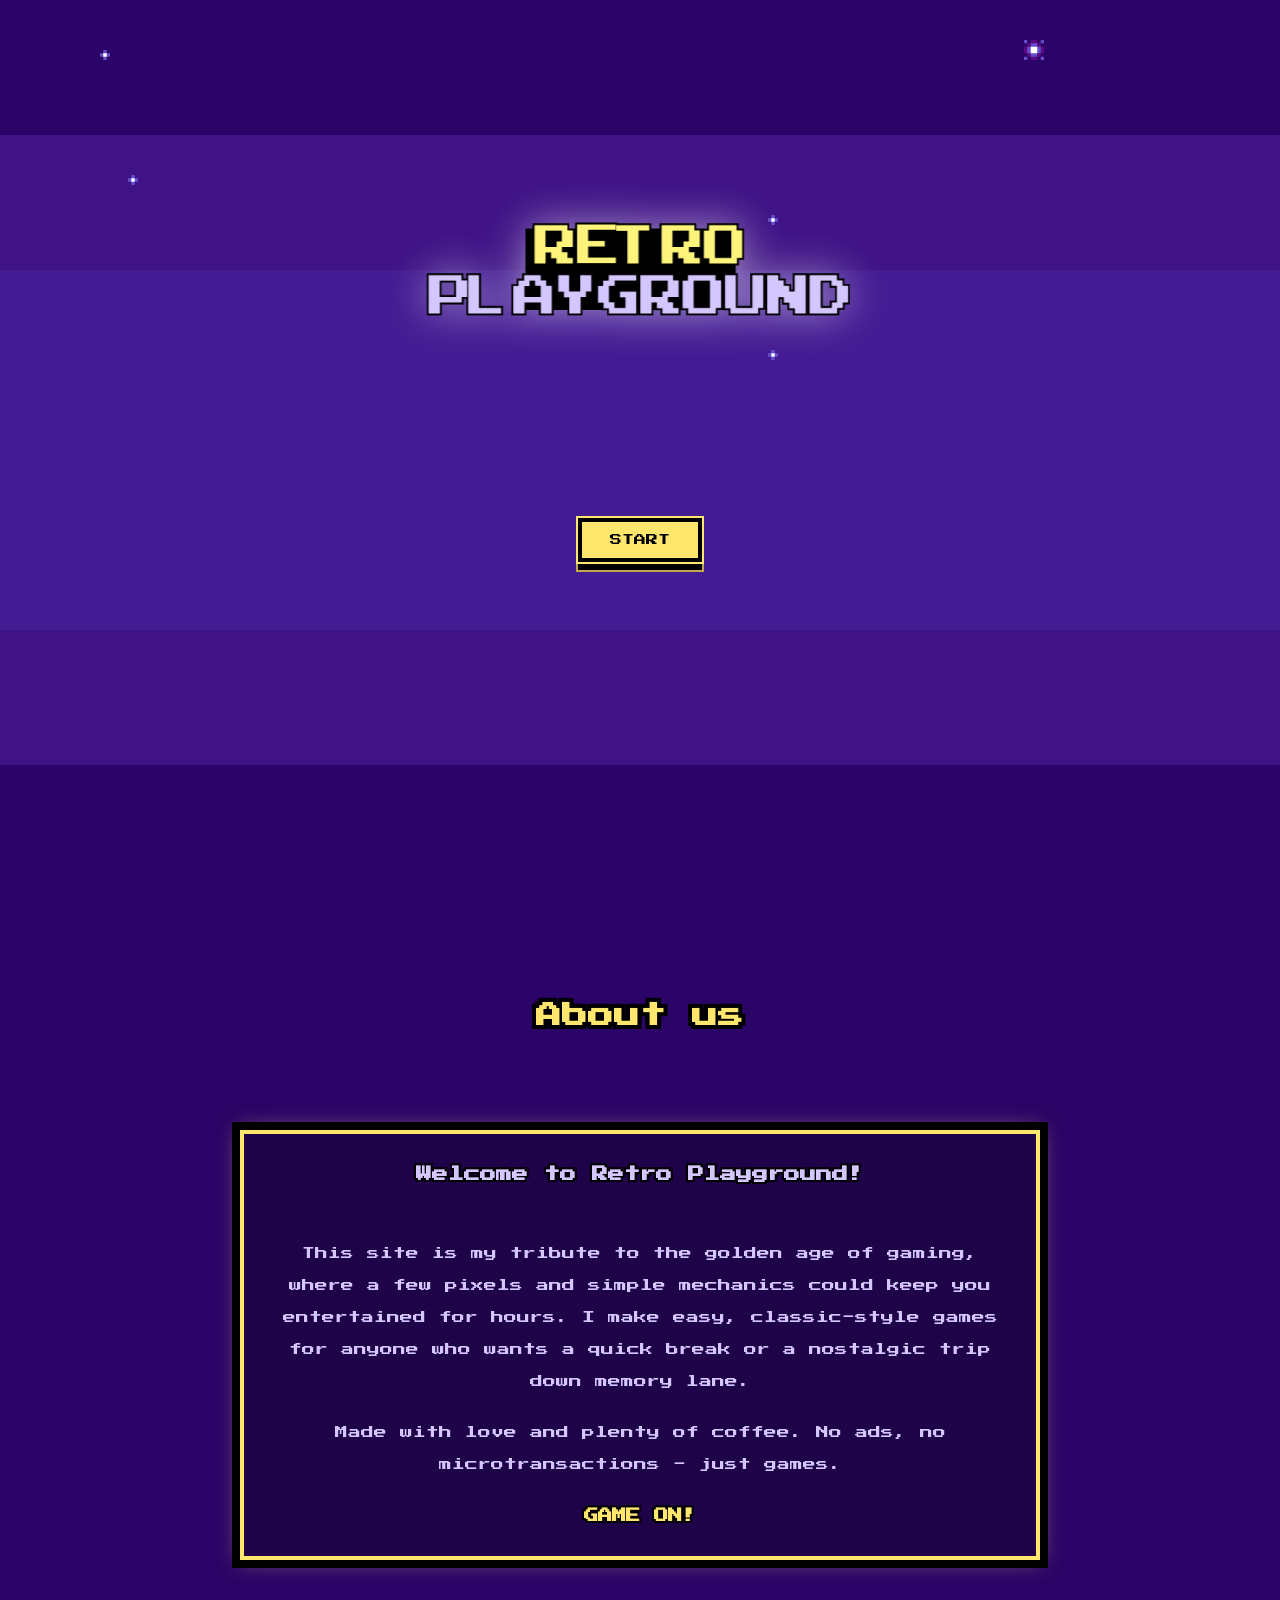
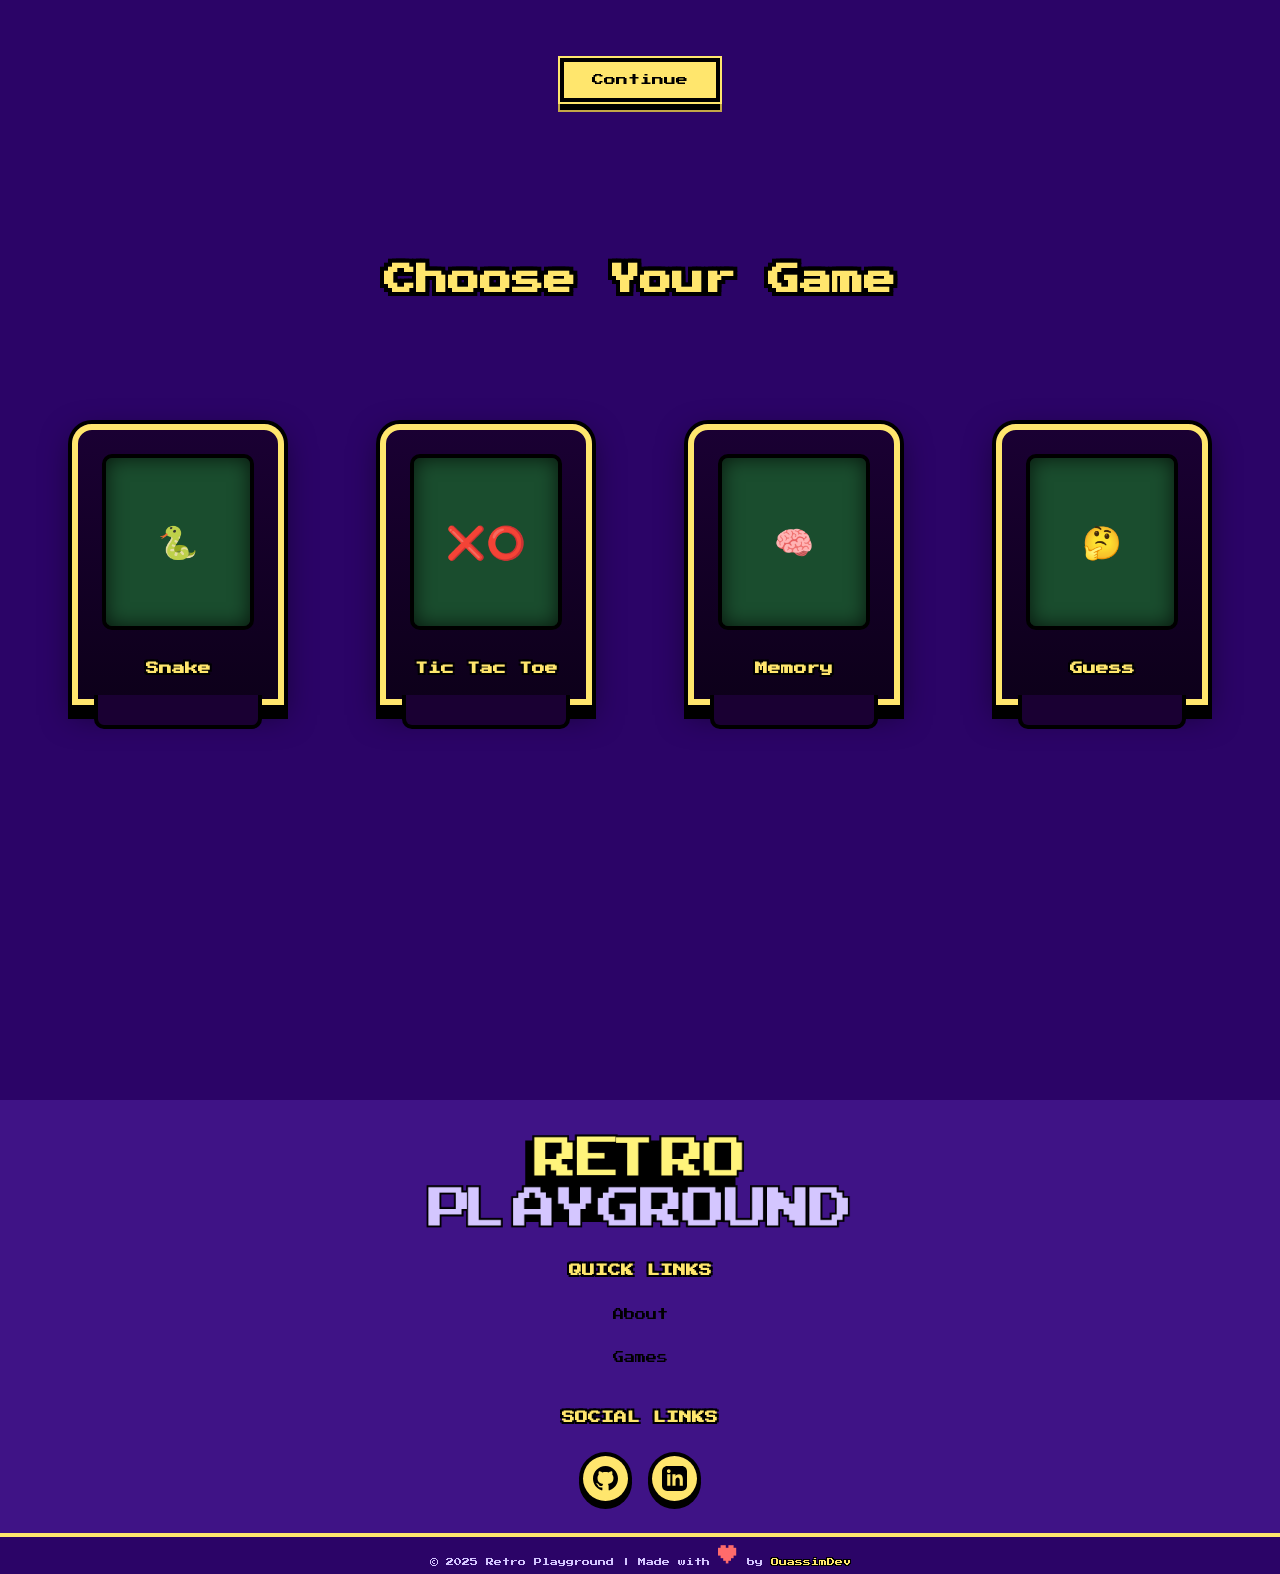
<file: index.html>
<!DOCTYPE html>
<html lang="en">
<head>
    <meta charset="UTF-8">
    <meta name="viewport" content="width=device-width, initial-scale=1.0">
    <meta name="description" content="Retro Playground is a free collection of classic retro games. No ads, no downloads, just fun!">
    <meta name="keywords" content="retro playground, retroplayground, free online games, retro games, snake game, tic tac toe, memory game, guess game, classic games online">
    <meta name="google-site-verification" content="l5Ge7_DQUfGEUHtVpm4zLtYDE5wNNu6m9tpk-CBqUlI" />
    <title>Retro - Playground</title>
    <link rel="stylesheet" href="style.css">
    <link href="https://fonts.googleapis.com/css2?family=Press+Start+2P&display=swap" rel="stylesheet">
    <link rel="icon" type="image/x-icon" href="./assets/images/RP.png">
</head>
<body>
    <div class="main">
        <img class="logo" src="./assets/images/Logo.png" alt="Logo">
        <a href="#About"><button class="retro-btn">START</button></a>
        <div style="width: 100%;height: 100%;">
            <div class="tran1">
                <img class="Star2 star2-1" src="assets/images/Star 2.png" >
                <img class="Star2 star2-2" src="assets/images/Star 2.png" >
                <img class="spider spider-1" src="assets/images/Spider.png" >
                <img class="star1 star1-1" src="assets/images/Star.png" >
            </div>
            <div class="tran2">
                <img class="cloud cloud-1" src="assets/images/Cloud.png" >
                <img class="Star2 star2-3" src="assets/images/Star 2.png" >
                <img class="Star2 star2-4" src="assets/images/Star 2.png" >
            </div>
            <div class="tran3">
                <img class="cloud cloud-2" src="assets/images/Cloud.png" >
                <img class="spider spider-2" src="assets/images/Spider.png" >
                <img class="star1 star1-2" src="assets/images/Star.png" >
                <img class="Star2 star2-5" src="assets/images/Star 2.png" >
            </div>
            <div class="tran2"></div>
            <div class="tran1"></div>
        </div>
        
    </div>
    <div id="About">
        <h1>About us</h1>
        <div class="aboutcontainer">
            <h3 style="color: #D4C6FF;">Welcome to Retro Playground!</h3>
            <br>
            <p>This site is my tribute to the golden age of gaming, where a few pixels and simple mechanics could keep you entertained for hours. I make easy, classic-style games for anyone who wants a quick break or a nostalgic trip down memory lane.</p>
            <p>Made with love and plenty of coffee. No ads, no microtransactions - just games.</p>
            <h4>GAME ON!</h4>
        </div>
        <a href="#Games"><button>Continue</button></a>
    </div>
    <div id="Games">
        <h1>Choose Your Game</h1>
        <div class="games-grid">
            <div class="game-card" onclick="openGame('snake')">
                <div class="arcade-screen">🐍</div>
                <h3>Snake</h3>
            </div>
            <div class="game-card" onclick="openGame('tictactoe')">
                <div class="arcade-screen">❌⭕</div>
                <h3>Tic Tac Toe</h3>
            </div>
            <div class="game-card" onclick="openGame('memory')">
                <div class="arcade-screen">🧠</div>
                <h3>Memory</h3>
            </div>
            <div class="game-card" onclick="openGame('guess')">
                <div class="arcade-screen">🤔</div>
                <h3>Guess</h3>
            </div>
           
        </div>
    </div>

 
    <div id="gameModal" class="modal">
        <div class="modal-content" id="mdcontent">
            <span class="close-btn" onclick="closeGame()">&times;</span>
            <div id="gameContainer">
                
            </div>
        </div>
    </div>
    
    <footer>
        <div class="footer-box">
            <img src="./assets/images/Logo.png" height="100px">
            <div class="info">
                <div class="quick-links"><h4>QUICK LINKS</h4><a href="#About"><p>About</p></a><a href="#Games"><p>Games</p></a></div>
                <div class="social-links">
                    <h4>SOCIAL LINKS</h4>
                    <div class="iconlinks">
                        <a href="https://github.com/OuassimDev" target="_blank" class="icon-link github">
                            <svg xmlns="http://www.w3.org/2000/svg" viewBox="0 0 24 24">
                                <path d="M12 0c-6.626 0-12 5.373-12 12 0 5.302 3.438 9.8 8.207 11.387.599.111.793-.261.793-.577v-2.234c-3.338.726-4.033-1.416-4.033-1.416-.546-1.387-1.333-1.756-1.333-1.756-1.089-.745.083-.729.083-.729 1.205.084 1.839 1.237 1.839 1.237 1.07 1.834 2.807 1.304 3.492.997.107-.775.418-1.305.762-1.604-2.665-.305-5.467-1.334-5.467-5.931 0-1.311.469-2.381 1.236-3.221-.124-.303-.535-1.524.117-3.176 0 0 1.008-.322 3.301 1.23.957-.266 1.983-.399 3.003-.404 1.02.005 2.047.138 3.006.404 2.291-1.552 3.297-1.23 3.297-1.23.653 1.653.242 2.874.118 3.176.77.84 1.235 1.911 1.235 3.221 0 4.609-2.807 5.624-5.479 5.921.43.372.823 1.102.823 2.222v3.293c0 .319.192.694.801.576 4.765-1.589 8.199-6.086 8.199-11.386 0-6.627-5.373-12-12-12z"/>
                            </svg>
                        </a>
                        <a href="https://www.linkedin.com/in/OuassimDev/" target="_blank" class="icon-link linkedin">
                            <svg xmlns="http://www.w3.org/2000/svg" viewBox="0 0 24 24">
                                <path d="M19 0h-14c-2.761 0-5 2.239-5 5v14c0 2.761 2.239 5 5 5h14c2.762 0 5-2.239 5-5v-14c0-2.761-2.238-5-5-5zm-11 19h-3v-11h3v11zm-1.5-12.268c-.966 0-1.75-.79-1.75-1.764s.784-1.764 1.75-1.764 1.75.79 1.75 1.764-.783 1.764-1.75 1.764zm13.5 12.268h-3v-5.604c0-3.368-4-3.113-4 0v5.604h-3v-11h3v1.765c1.396-2.586 7-2.777 7 2.476v6.759z"/>
                            </svg>
                        </a>
                    </div>
                </div>
            </div>
        </div>
    </footer>
    <div class="copyright">
        <p>© 2025 Retro Playground | Made with <span class="heart">♥</span> by <span class="dev-name">OuassimDev</span></p>
    </div>

    <script src="index.js"></script>
</body>
</html>
</file>
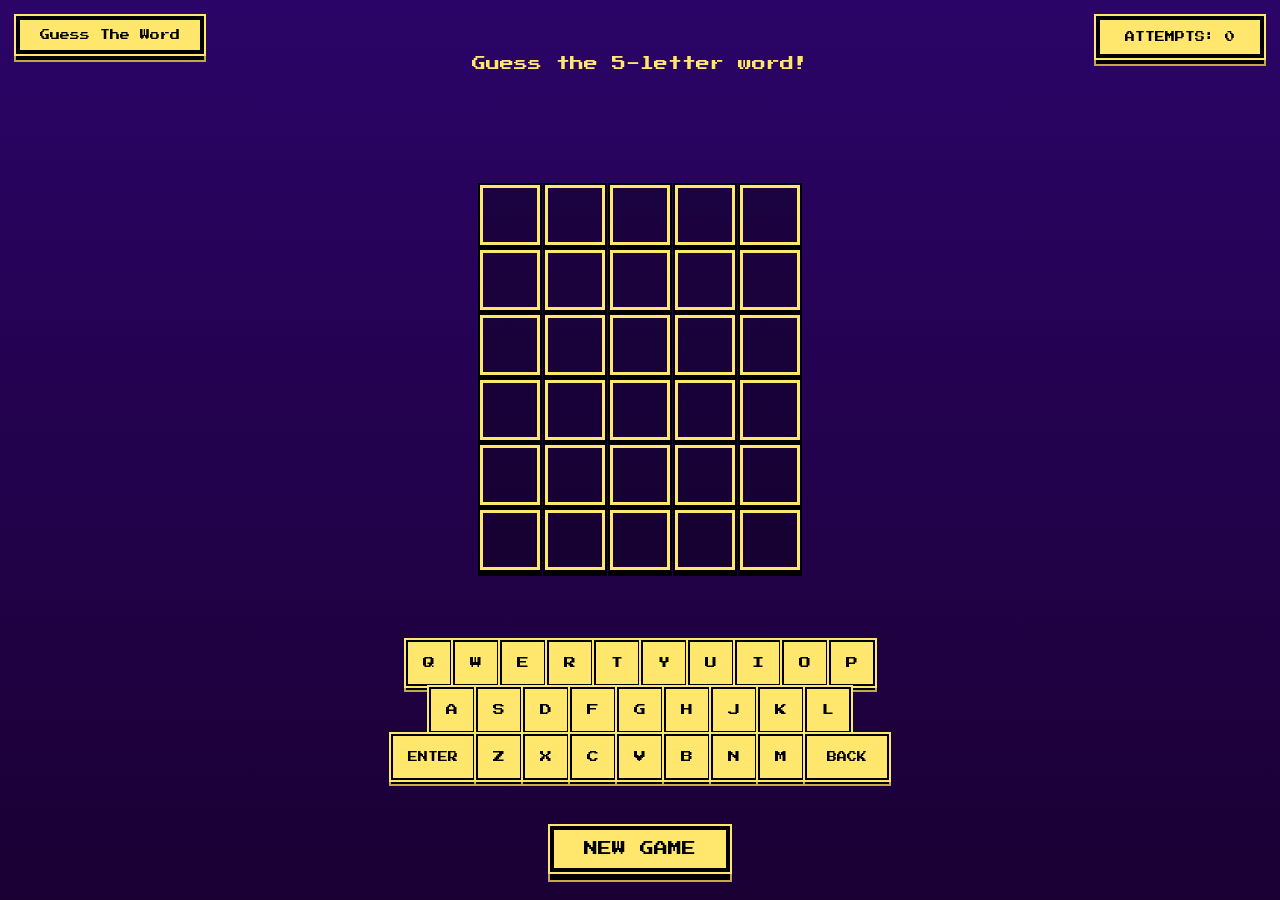
<file: Games/Guess/Guess.html>
<!DOCTYPE html>
<html lang="en">
<head>
    <meta charset="UTF-8">
    <meta name="viewport" content="width=device-width, initial-scale=1.0">
    <title>Guess Game - Retro Playground</title>
    <meta name="description" content="Play the number guessing game and Wordle-style word game for free on Retro Playground!">
    <meta name="keywords" content="guess the number game, wordle game online, retro guess game, retroplayground">
    <link rel="icon" type="image/x-icon" href="../../assets/images/RP.png">
    <link rel="stylesheet" href="Guess.css">
    <link href="https://fonts.googleapis.com/css2?family=Press+Start+2P&display=swap" rel="stylesheet">
</head>
<body>
    <a href="../../index.html#Games" id="hometitle" class="home-btn"></a>

    <div class="stats" id="stats">
        <div>ATTEMPTS: <span id="attempts">0</span></div>
    </div>

    
    <div class="game-container number-game" id="numberGame" style="display: none;">
        <div class="number-display" id="rangeDisplay">1 - 100</div>
        <div class="feedback" id="numberFeedback">Guess a number between 1 and 100!</div>
        
        <div class="input-group">
            <input type="number" id="numberInput" min="1" max="100" placeholder="Enter number">
            <button onclick="guessNumber()">GUESS</button>
        </div>
        
        <button onclick="resetNumberGame()">NEW GAME</button>
        
        <div class="guess-history" id="guessHistory"></div>
    </div>

    
    <div class="game-container wordle-game" id="wordleGame" style="display: none;">
        <div class="feedback" id="wordleFeedback">Guess the 5-letter word!</div>
        
        <div class="word-grid" id="wordGrid"></div>
        
        <div class="keyboard" id="keyboard"></div>
        
        <button onclick="resetWordleGame()">NEW GAME</button>
    </div>

    <script src="Guess.js"></script>
</body>
</html>
</file>
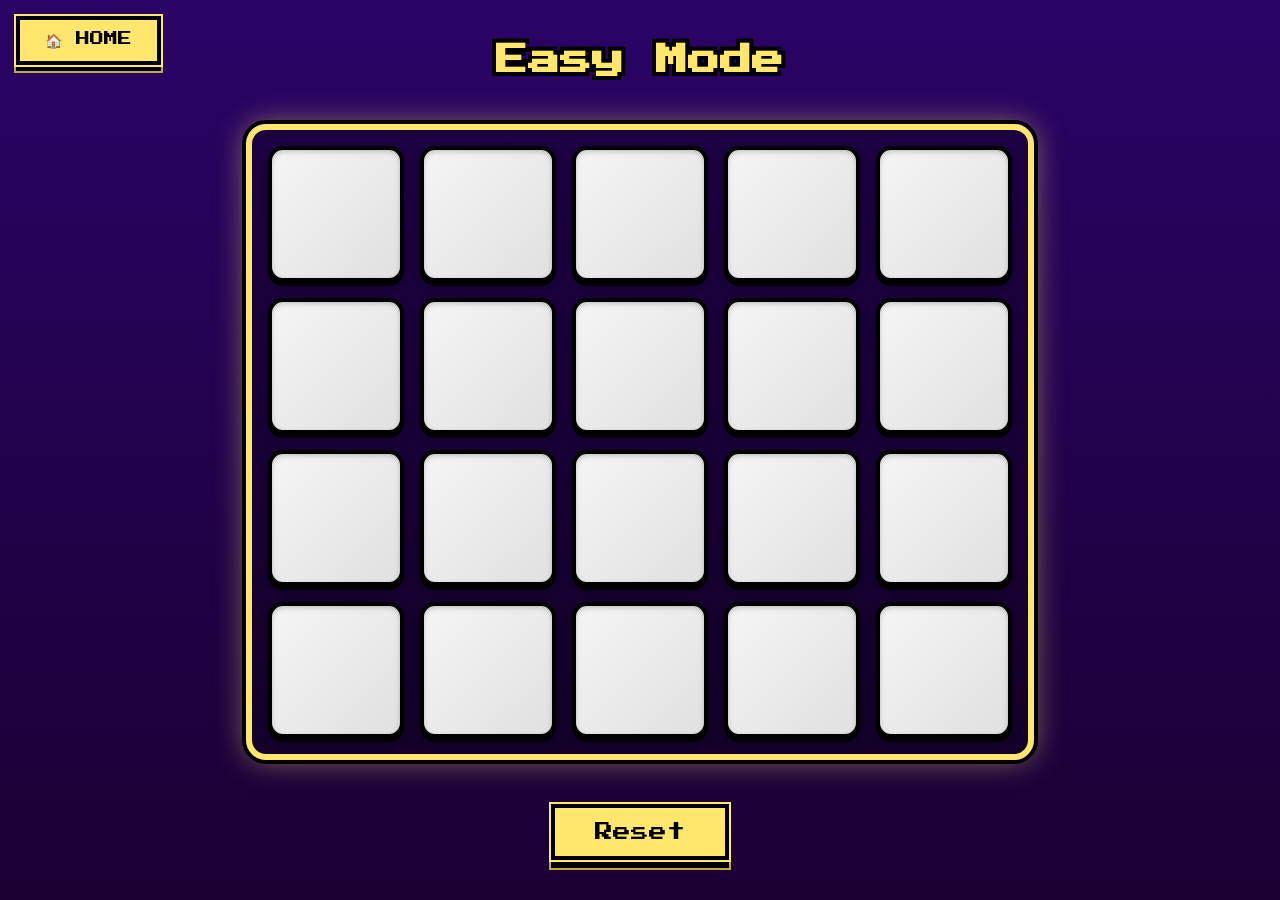
<file: Games/Memory/Memory.html>
<!DOCTYPE html>
<html lang="en">
<head>
    <meta charset="UTF-8">
    <meta name="viewport" content="width=device-width, initial-scale=1.0">
    <title>Memory Card Game - Retro Playground</title>
    <meta name="description" content="Test your memory with the classic Memory card matching game on Retro Playground. Free and fun!">
    <meta name="keywords" content="memory card game online, retro memory game, classic memory game, retroplayground">
    <link rel="icon" type="image/x-icon" href="../../assets/images/RP.png">
    <link rel="stylesheet" href="Memory.css">
    <link href="https://fonts.googleapis.com/css2?family=Press+Start+2P&display=swap" rel="stylesheet">
</head>
<body id="body">
    <a href="../../index.html#Games" class="home-btn">🏠 HOME</a>

    <div class="gamebox">
        <h1 id="mode">Easy Mode</h1>
        <div class="cards" id="cards">
            <div class="cards" id="1"></div>
            <div class="cards" id="2"></div>
            <div class="cards" id="3"></div>
            <div class="cards" id="4"></div>
            <div class="cards" id="5"></div>
            <div class="cards" id="6"></div>
            <div class="cards" id="7"></div>
            <div class="cards" id="8"></div>
            <div class="cards" id="9"></div>
            <div class="cards" id="10"></div>
            <div class="cards" id="11"></div>
            <div class="cards" id="12"></div>
            <div class="cards" id="13"></div>
            <div class="cards" id="14"></div>
            <div class="cards" id="15"></div>
            <div class="cards" id="16"></div>
            <div class="cards" id="17"></div>
            <div class="cards" id="18"></div>
            <div class="cards" id="19"></div>
            <div class="cards" id="20"></div>
            <div class="cards" id="21"></div>
            <div class="cards" id="22"></div>
            <div class="cards" id="23"></div>
            <div class="cards" id="24"></div>
        </div>
        
        <button onclick="ResetGame()">Reset</button>
    </div>


    <script src="Memory.js"></script>
</body>
</html>
</file>
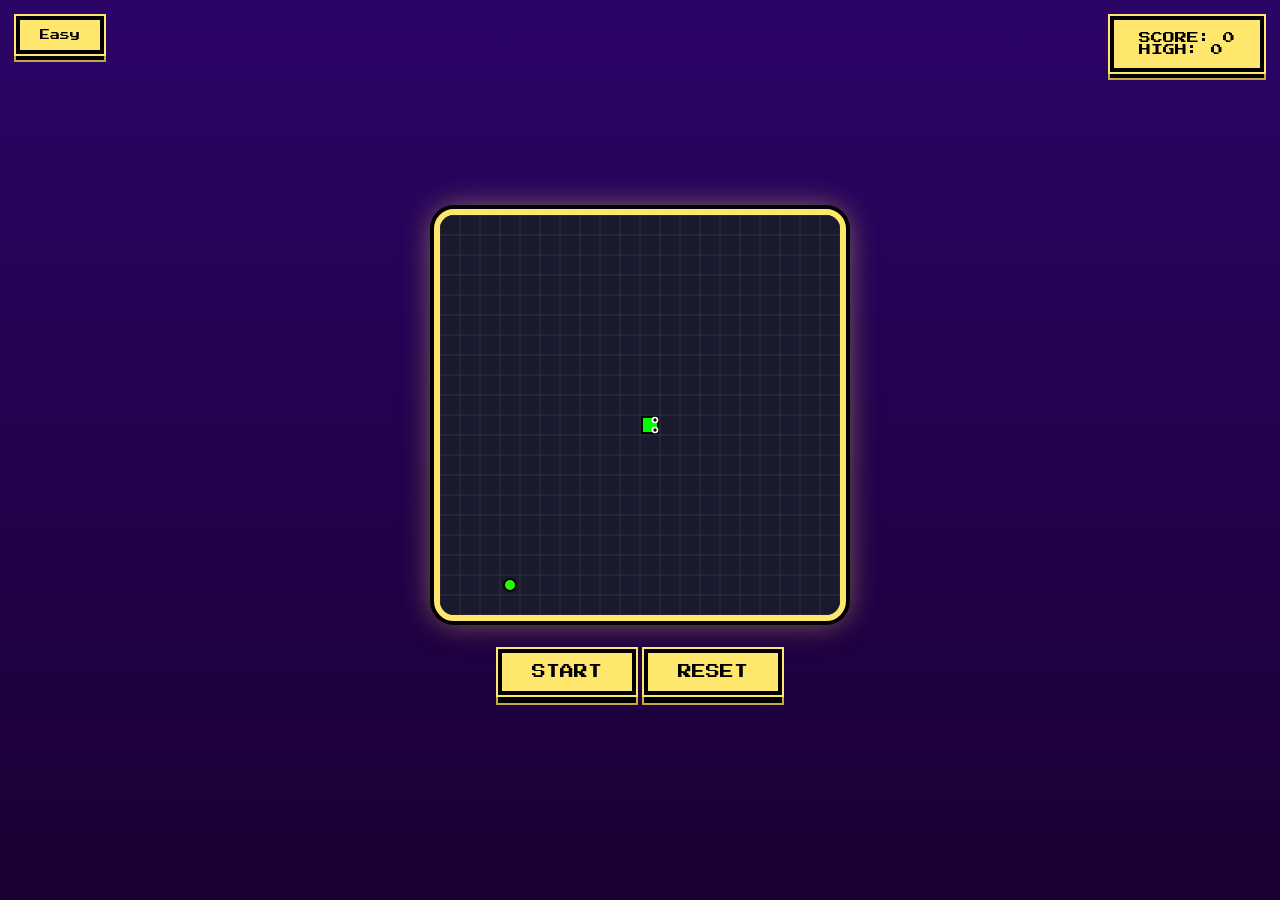
<file: Games/Snake/Snake.html>
<!DOCTYPE html>
<html lang="en">
<head>
    <meta charset="UTF-8">
    <meta name="viewport" content="width=device-width, initial-scale=1.0">
    <title>Snake Game - Retro Playground</title>
    <meta name="description" content="Play the classic Snake game for free on Retro Playground. Eat, grow, and survive!">
    <meta name="keywords" content="snake game online, retro snake, classic snake game, retroplayground snake">
    <link rel="icon" type="image/x-icon" href="../../assets/images/RP.png">
    <link rel="stylesheet" href="Snake.css">
    <link href="https://fonts.googleapis.com/css2?family=Press+Start+2P&display=swap" rel="stylesheet">
</head>
<body>
    <a href="../../index.html#Games" id="hometitle" class="home-btn"></a>

    <div class="game-container">

        <div class="score-board">
            <div>SCORE: <span id="score">0</span></div>
            <div>HIGH: <span id="highScore">0</span></div>
        </div>

        <canvas id="gameCanvas"></canvas>

        <div class="controls">
            <button id="startBtn" onclick="startGame()">START</button>
            <button id="resetBtn" onclick="resetGame()">RESET</button>
        </div>

        <div class="mobile-controls" id="mobileControls">
            <button class="arrow-btn" id="upBtn" onclick="changeDirection(0, -1)">↑</button>
            <button class="arrow-btn" id="leftBtn" onclick="changeDirection(-1, 0)">←</button>
            <button class="arrow-btn" id="rightBtn" onclick="changeDirection(1, 0)">→</button>
            <button class="arrow-btn" id="downBtn" onclick="changeDirection(0, 1)">↓</button>
        </div>

    </div>

    

    
    

    <script src="Snake.js"></script>
</body>
</html>
</file>
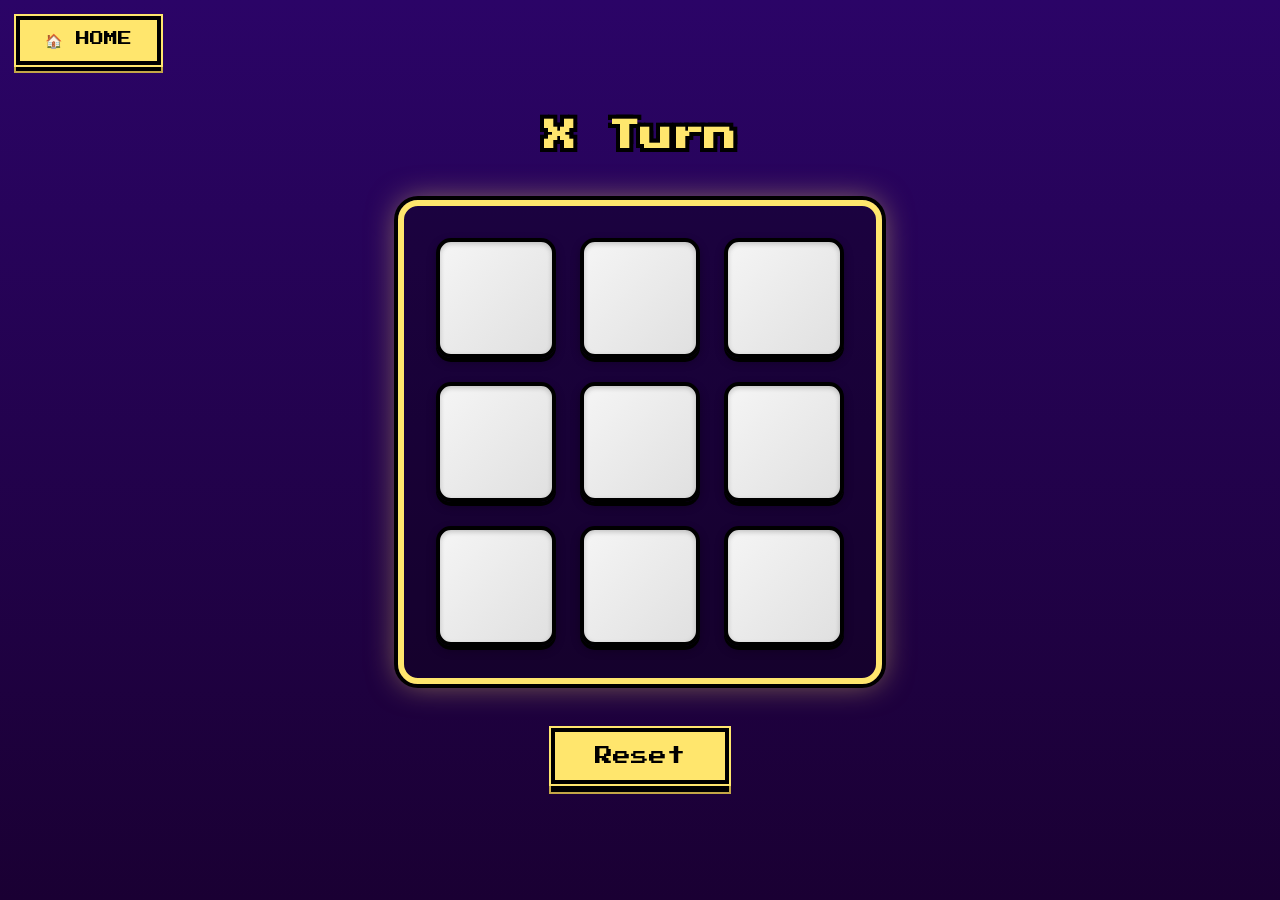
<file: Games/TicTacToe/TicTacToe.html>
<!DOCTYPE html>
<html lang="en">
<head>
    <meta charset="UTF-8">
    <meta name="viewport" content="width=device-width, initial-scale=1.0">
    <title>Tic Tac Toe - Retro Playground</title>
    <meta name="description" content="Play classic Tic Tac Toe for free on Retro Playground. Challenge a friend in this timeless game!">
    <meta name="keywords" content="tic tac toe online, retro tic tac toe, classic tic tac toe, retroplayground">
    <link rel="stylesheet" href="TicTacToe.css">
    <link href="https://fonts.googleapis.com/css2?family=Press+Start+2P&display=swap" rel="stylesheet">
    <link rel="icon" type="image/x-icon" href="../../assets/images/RP.png">
</head>
<body>
    <a href="../../index.html#Games" class="home-btn">🏠 HOME</a>
    
    <div class="Ticcontainer">
        <h1 id="Turn">X Turn</h1>
        <div class="cards">
            <div onclick="CardClick(this)" id="1"></div>
            <div onclick="CardClick(this)" id="2"></div>
            <div onclick="CardClick(this)" id="3"></div>
            <div onclick="CardClick(this)" id="4"></div>
            <div onclick="CardClick(this)" id="5"></div>
            <div onclick="CardClick(this)" id="6"></div>
            <div onclick="CardClick(this)" id="7"></div>
            <div onclick="CardClick(this)" id="8"></div>
            <div onclick="CardClick(this)" id="9"></div>
        </div>
        <button onclick="ResetGame()">Reset</button>
    </div>

    <script src="TicTacToe.js"></script>
</body>
</html>
</file>
<file: style.css>
* {
    margin: 0;
    box-sizing: border-box;
    scroll-behavior: smooth;
}

.main {
    width: 100%;
    height: 100vh;
    overflow: hidden;
}

.tran1, .tran2 {
    width: 100%;
    height: 15%;
    position: relative;
}

.tran3 {
    width: 100%;
    height: 40%;
    background-color: #431B93;
    position: relative;
}

.tran1 {
    background-color: #2B0467;
}

.tran2 {
    background-color: #3F1386;
}

.star1 {
    height: 30px;
    animation: twinkle 3s ease-in-out infinite;
    position: absolute;
}

.Star2 {
    height: 15px;
    animation: twinkle 2s ease-in-out infinite;
    position: absolute;
}


.cloud {
    height: 60px;
    animation: float 20s linear infinite;
    position: absolute;
}


.spider {
    height: 60px;
    animation: dangle 3s ease-in-out infinite, moveAcross 25s linear infinite;
    transform-origin: top center;
    position: absolute;
}


.star1-1 {
    top: 40px;
    left: 80%;
    animation-delay: 0s;
}

.star1-2 {
    top: 30px;
    left: -5%;
    animation-delay: 1.5s;
}

.star2-1 {
    top: 50px;
    left: 100px;
    animation-delay: 0.5s;
}

.star2-2 {
    top: -30px;
    left: 60%;
    animation-delay: 1s;
}

.star2-3 {
    top: 40px;
    left: 10%;
    animation-delay: 0.3s;
}

.star2-4 {
    top: 80px;
    left: 60%;
    animation-delay: 1.2s;
}

.star2-5 {
    top: 80px;
    left: 60%;
    animation-delay: 0.7s;
}

.cloud-1 {
    top: -20px;
    left: -100px;
    animation-delay: 0s;
}

.cloud-2 {
    top: 50%;
    left: -100px;
    animation-delay: 10s;
}


.spider-1 {
    top: 50px;
    left: -100px;
    animation-delay: 0s;
}

.spider-2 {
    top: -30px;
    left: -100px;
    animation-delay: 12s;
}
@keyframes twinkle {
    0%, 100% {
        opacity: 1;
        transform: scale(1);
    }
    50% {
        opacity: 0.3;
        transform: scale(0.8);
    }
}

@keyframes float {
    0% {
        transform: translateX(0);
    }
    100% {
        transform: translateX(calc(100vw + 200px));
    }
}

@keyframes dangle {
    0%, 100% {
        transform: rotate(-5deg) translateY(0);
    }
    50% {
        transform: rotate(5deg) translateY(10px);
    }
}

@keyframes moveAcross {
    0% {
        left: -100px;
    }
    100% {
        left: calc(100% + 100px);
    }
}

@media (max-width:1366px) {
    .star1 {
        height: 20px;
    }
    .Star2 {
        height: 10px;
    }
    .cloud {
        height: 40px;
    }
    .spider {
        height: 40px;
    }
}




.logo {
    position: absolute;
    top: 50%;
    left: 50%;
    transform: translate(-50%, -50%);
    height: 150px;
    z-index: 10;
    animation: logoMoveUp 5s ease-in-out forwards, logoGlow 3s ease-in-out infinite;
    filter: drop-shadow(0 0 20px rgba(255, 255, 255, 0.5));
}


@keyframes logoMoveUp {
    0% {
        top: 50%;
        transform: translate(-50%, -50%);
    }
    100% {
        top: 30%;
        transform: translate(-50%, -50%);
    }
}

@keyframes logoGlow {
    0%, 100% {
        filter: drop-shadow(0 0 20px rgba(255, 255, 255, 0.5));
    }
    50% {
        filter: drop-shadow(0 0 40px rgba(255, 255, 255, 0.8));
    }
}

@media (max-width:1366px) {
    .logo {
        height: 100px;
    }
}

.retro-btn {
    position: absolute;
    top: 60%;
    left: 50%;
    transform: translate(-50%, -50%);
    z-index: 10;
    
    font-family: 'Press Start 2P', 'Courier New', monospace;
    font-size: 16px;
    color: #000;
    
    background-color: #FFE66D;
    border: none;
    padding: 15px 35px;
    cursor: pointer;
    
    box-shadow: 
        0 0 0 4px #000,
        0 0 0 6px #FFE66D,
        0 8px 0 4px #000,
        0 8px 0 6px #C4A747;
    
    transition: all 0.1s ease;
    image-rendering: pixelated;
    animation: ShowBtn 5s ease-in-out forwards;
}
@keyframes ShowBtn {
    0%{
        opacity: 0;
    }
    100%{
        opacity: 100;
    }
    
}

.retro-btn:hover {
    background-color: #FFF4A3;
    box-shadow: 
        0 0 0 4px #000,
        0 0 0 6px #FFF4A3,
        0 8px 0 4px #000,
        0 8px 0 6px #D4B757;
}

.retro-btn:active {
    transform: translate(-50%, -50%) translateY(4px);
    box-shadow: 
        0 0 0 4px #000,
        0 0 0 6px #FFE66D,
        0 4px 0 4px #000,
        0 4px 0 6px #C4A747;
}

@media (max-width:1366px) {
    .retro-btn {
        font-size: 12px;
        padding: 12px 28px;
    }
}

* {
    margin: 0;
    box-sizing: border-box;
    scroll-behavior: smooth;
}

.main {
    width: 100%;
    height: 100vh;
    overflow: hidden;
}

.tran1, .tran2 {
    width: 100%;
    height: 15%;
    position: relative;
}

.tran3 {
    width: 100%;
    height: 40%;
    background-color: #431B93;
    position: relative;
}

.tran1 {
    background-color: #2B0467;
}

.tran2 {
    background-color: #3F1386;
}

.star1 {
    height: 30px;
    animation: twinkle 3s ease-in-out infinite;
    position: absolute;
}

.Star2 {
    height: 15px;
    animation: twinkle 2s ease-in-out infinite;
    position: absolute;
}


.cloud {
    height: 60px;
    animation: float 20s linear infinite;
    position: absolute;
}


.spider {
    height: 60px;
    animation: dangle 3s ease-in-out infinite, moveAcross 25s linear infinite;
    transform-origin: top center;
    position: absolute;
}


.star1-1 {
    top: 40px;
    left: 80%;
    animation-delay: 0s;
}

.star1-2 {
    top: 30px;
    left: -5%;
    animation-delay: 1.5s;
}

.star2-1 {
    top: 50px;
    left: 100px;
    animation-delay: 0.5s;
}

.star2-2 {
    top: -30px;
    left: 60%;
    animation-delay: 1s;
}

.star2-3 {
    top: 40px;
    left: 10%;
    animation-delay: 0.3s;
}

.star2-4 {
    top: 80px;
    left: 60%;
    animation-delay: 1.2s;
}

.star2-5 {
    top: 80px;
    left: 60%;
    animation-delay: 0.7s;
}

.cloud-1 {
    top: -20px;
    left: -100px;
    animation-delay: 0s;
}

.cloud-2 {
    top: 50%;
    left: -100px;
    animation-delay: 10s;
}


.spider-1 {
    top: 50px;
    left: -100px;
    animation-delay: 0s;
}

.spider-2 {
    top: -30px;
    left: -100px;
    animation-delay: 12s;
}
@keyframes twinkle {
    0%, 100% {
        opacity: 1;
        transform: scale(1);
    }
    50% {
        opacity: 0.3;
        transform: scale(0.8);
    }
}

@keyframes float {
    0% {
        transform: translateX(0);
    }
    100% {
        transform: translateX(calc(100vw + 200px));
    }
}

@keyframes dangle {
    0%, 100% {
        transform: rotate(-5deg) translateY(0);
    }
    50% {
        transform: rotate(5deg) translateY(10px);
    }
}

@keyframes moveAcross {
    0% {
        left: -100px;
    }
    100% {
        left: calc(100% + 100px);
    }
}

@media (max-width:1366px) {
    .star1 {
        height: 20px;
    }
    .Star2 {
        height: 10px;
    }
    .cloud {
        height: 40px;
    }
    .spider {
        height: 40px;
    }
}




.logo {
    position: absolute;
    top: 50%;
    left: 50%;
    transform: translate(-50%, -50%);
    height: 150px;
    z-index: 10;
    animation: logoMoveUp 5s ease-in-out forwards, logoGlow 3s ease-in-out infinite;
    filter: drop-shadow(0 0 20px rgba(255, 255, 255, 0.5));
}


@keyframes logoMoveUp {
    0% {
        top: 50%;
        transform: translate(-50%, -50%);
    }
    100% {
        top: 30%;
        transform: translate(-50%, -50%);
    }
}

@keyframes logoGlow {
    0%, 100% {
        filter: drop-shadow(0 0 20px rgba(255, 255, 255, 0.5));
    }
    50% {
        filter: drop-shadow(0 0 40px rgba(255, 255, 255, 0.8));
    }
}

@media (max-width:1366px) {
    .logo {
        height: 100px;
    }
}

.retro-btn {
    position: absolute;
    top: 60%;
    left: 50%;
    transform: translate(-50%, -50%);
    z-index: 10;
    
    font-family: 'Press Start 2P', 'Courier New', monospace;
    font-size: 16px;
    color: #000;
    
    background-color: #FFE66D;
    border: none;
    padding: 15px 35px;
    cursor: pointer;
    
    box-shadow: 
        0 0 0 4px #000,
        0 0 0 6px #FFE66D,
        0 8px 0 4px #000,
        0 8px 0 6px #C4A747;
    
    transition: all 0.1s ease;
    image-rendering: pixelated;
    animation: ShowBtn 5s ease-in-out forwards;
}
@keyframes ShowBtn {
    0%{
        opacity: 0;
    }
    100%{
        opacity: 100;
    }
    
}

.retro-btn:hover {
    background-color: #FFF4A3;
    box-shadow: 
        0 0 0 4px #000,
        0 0 0 6px #FFF4A3,
        0 8px 0 4px #000,
        0 8px 0 6px #D4B757;
}

.retro-btn:active {
    transform: translate(-50%, -50%) translateY(4px);
    box-shadow: 
        0 0 0 4px #000,
        0 0 0 6px #FFE66D,
        0 4px 0 4px #000,
        0 4px 0 6px #C4A747;
}

@media (max-width:1366px) {
    .retro-btn {
        font-size: 12px;
        padding: 12px 28px;
    }
}

#About{
    min-height: 100vh;
    width: 100%;
    background-color: #2B0467;
    display: flex;
    flex-direction: column;
    align-items: center;
    justify-content: space-evenly;
    font-family: 'Press Start 2P', 'Courier New', monospace;
}

#About button{
    z-index: 10;
    font-family: 'Press Start 2P', 'Courier New', monospace;
    font-size: 16px;
    color: #000;
    background-color: #FFE66D;
    border: none;
    padding: 15px 35px;
    cursor: pointer;
    
    box-shadow: 
        0 0 0 4px #000,
        0 0 0 6px #FFE66D,
        0 8px 0 4px #000,
        0 8px 0 6px #C4A747;
    
    transition: all 0.1s ease;
    image-rendering: pixelated;
}
#About button:active {
    transform: translateY(4px);
    box-shadow: 
        0 0 0 4px #000,
        0 0 0 6px #FFE66D,
        0 4px 0 4px #000,
        0 4px 0 6px #C4A747;
}
#About button:hover{
    background-color: #FFF4A3;
    box-shadow: 
        0 0 0 4px #000,
        0 0 0 6px #FFF4A3,
        0 8px 0 4px #000,
        0 8px 0 6px #D4B757;
}
#About h1{
    font-family: 'Press Start 2P', 'Courier New', monospace;
    color: #FFE66D;
    text-shadow: 
        -4px -4px 0 #000,
         4px -4px 0 #000,
        -4px  4px 0 #000,
         4px  4px 0 #000,
        -4px  0   0 #000,
         4px  0   0 #000,
         0   -4px 0 #000,
         0    4px 0 #000;
}

.aboutcontainer {
    width: 50%;
    max-width: 800px;
    text-align: center;
    line-height: 2em;
    padding: 2em;
    background-color: rgba(0, 0, 0, 0.3);
    border: 4px solid #FFE66D;
    box-shadow: 
        0 0 0 8px #000,
        0 0 20px rgba(255, 230, 109, 0.5);
    color: #fff;
}

.aboutcontainer h3 {
    color: #FFE66D;
    text-shadow: 
        -2px -2px 0 #000,
         2px -2px 0 #000,
        -2px  2px 0 #000,
         2px  2px 0 #000;
    margin-bottom: 1em;
}

.aboutcontainer p {
    color: #D4C6FF;
    margin-bottom: 1.5em;
}

.aboutcontainer h4 {
    color: #FFE66D;
    text-shadow: 
        -2px -2px 0 #000,
         2px -2px 0 #000,
        -2px  2px 0 #000,
         2px  2px 0 #000;
    margin-top: 1em;
}

@media (max-width:1366px) {
    #About h1{
        font-size: 1.6rem;
    }
    #About h3{
        font-size: 1rem;
    }
    #About p{
        font-size: 0.8rem;
    }
    #About button {
        font-size: 12px;
        padding: 12px 28px;
    }
    #About h4{
        font-size: 0.9rem;
    }
    .aboutcontainer {
        width: 70%;
        padding: 1.5em;
    }
}

#Games {
    min-height: 100vh;
    width: 100%;
    background-color: #2B0467;
    padding: 4em 2em;
    font-family: 'Press Start 2P', 'Courier New', monospace;
    text-align: center;
}

#Games h1 {
    color: #FFE66D;
    margin-bottom: 3em;
    text-shadow: 
        -4px -4px 0 #000,
         4px -4px 0 #000,
        -4px  4px 0 #000,
         4px  4px 0 #000,
        -4px  0   0 #000,
         4px  0   0 #000,
         0   -4px 0 #000,
         0    4px 0 #000;
}

.games-grid {
    display: grid;
    grid-template-columns: repeat(auto-fit, minmax(250px, 1fr));
    gap: 3em;
    max-width: 1200px;
    margin: 0 auto;
    padding: 2em;
}

.game-card {
    background: linear-gradient(180deg, #1a0033 0%, #0d001a 100%);
    border: 6px solid #FFE66D;
    border-radius: 20px 20px 0 0;
    padding: 1.5em;
    cursor: pointer;
    transition: transform 0.3s ease, box-shadow 0.3s ease;
    box-shadow: 
        0 0 0 4px #000,
        0 10px 0 4px #000,
        0 10px 30px rgba(0, 0, 0, 0.5);
    position: relative;
}

.game-card::before {
    content: '';
    position: absolute;
    bottom: -30px;
    left: 50%;
    transform: translateX(-50%);
    width: 80%;
    height: 30px;
    background-color: #1a0033;
    border: 4px solid #000;
    border-top: none;
    border-radius: 0 0 10px 10px;
}

.game-card:hover {
    transform: translateY(-10px);
    box-shadow: 
        0 0 0 4px #000,
        0 15px 0 4px #000,
        0 15px 40px rgba(255, 230, 109, 0.4);
}

.arcade-screen {
    background-color: #1a4d2e;
    border: 4px solid #000;
    padding: 2em;
    margin-bottom: 1em;
    font-size: 3em;
    border-radius: 10px;
    box-shadow: inset 0 0 20px rgba(0, 0, 0, 0.7);
    min-height: 150px;
    display: flex;
    align-items: center;
    justify-content: center;
}

.game-card h3 {
    color: #FFE66D;
    font-size: 1rem;
    margin-top: 1em;
    text-shadow: 
        -2px -2px 0 #000,
         2px -2px 0 #000,
        -2px  2px 0 #000,
         2px  2px 0 #000;
}


.modal {
    display: none;
    position: fixed;
    z-index: 1000;
    left: 0;
    top: 0;
    width: 100%;
    height: 100%;
    background-color: rgba(0, 0, 0, 0.9);
    animation: fadeIn 0.3s ease;
    
}

.modal-content {
    position: relative;
    background: linear-gradient(180deg, #2B0467 0%, #1a0033 100%);
    margin: 5% auto;
    display: flex;
    justify-content: center;
    align-items: center;
    border: 8px solid #FFE66D;
    width: 90%;
    max-width: 600px;
    max-height: 80vh;
    border-radius: 20px;
    box-shadow: 
        0 0 0 4px #000,
        0 0 50px rgba(255, 230, 109, 0.5);
    animation: slideDown 0.4s ease;
    transition: all 0.3s;
}

.close-btn {
    position: absolute;
    right: 20px;
    top: 10px;
    color: #FFE66D;
    font-size: 40px;
    font-weight: bold;
    cursor: pointer;
    transition: color 0.3s ease;
    text-shadow: 
        -2px -2px 0 #000,
         2px -2px 0 #000,
        -2px  2px 0 #000,
         2px  2px 0 #000;
}

.close-btn:hover {
    color: #FFF4A3;
    transform: scale(1.2);
}

#gameContainer {
    min-height: 600px;
    display: flex;
    align-items: center;
    justify-content: space-evenly;
    color: #fff;
    font-size: 1.5em;
    flex-direction: column;
}
#gameContainer button{
    z-index: 10;
    font-family: 'Press Start 2P', 'Courier New', monospace;
    font-size: 16px;
    color: #000;
    background-color: #FFE66D;
    border: none;
    padding: 15px 35px;
    cursor: pointer;
    
    box-shadow: 
        0 0 0 4px #000,
        0 0 0 6px #FFE66D,
        0 8px 0 4px #000,
        0 8px 0 6px #C4A747;
    
    transition: all 0.1s ease;
    image-rendering: pixelated;
}
#gameContainer button:active {
    transform: translateY(4px);
    box-shadow: 
        0 0 0 4px #000,
        0 0 0 6px #FFE66D,
        0 4px 0 4px #000,
        0 4px 0 6px #C4A747;
}
#gameContainer button:hover{
    background-color: #FFF4A3;
    box-shadow: 
        0 0 0 4px #000,
        0 0 0 6px #FFF4A3,
        0 8px 0 4px #000,
        0 8px 0 6px #D4B757;
}
@keyframes fadeIn {
    from { opacity: 0; }
    to { opacity: 1; }
}

@keyframes slideDown {
    from {
        transform: translateY(-50px);
        opacity: 0;
    }
    to {
        transform: translateY(0);
        opacity: 1;
    }
}

@media (max-width:1366px) {
    .games-grid {
        grid-template-columns: repeat(auto-fit, minmax(200px, 1fr));
        gap: 6em;
    }
    
    .game-card h3 {
        font-size: 0.8rem;
    }
    
    .arcade-screen {
        font-size: 2em;
        min-height: 120px;
    }
    
}
.full-btn{
    position: absolute;
    left: 20px;
    top: 15px;
    color: #FFE66D;
    font-size: 30px;
    font-weight: bold;
    cursor: pointer;
    transition: color 0.3s ease;
    text-shadow: 
        -2px -2px 0 #000,
         2px -2px 0 #000,
        -2px  2px 0 #000,
         2px  2px 0 #000;
}
.full-btn:hover {
    color: #FFF4A3;
    transform: scale(1.2);
}

footer{
    height: 300px;
    display: flex;
    justify-content: center;
    align-items: center;
    background-color: #3F1386;
}
.footer-box{
    display: flex;
    justify-content: space-between;
    width: 80%;
}
.info{
    display: flex;
    justify-content: space-between;
    min-width: 20%;
    font-family: 'Press Start 2P', 'Courier New', monospace;
    gap: 3em;

}
.info a{
    text-decoration: none;
    color: #000;
    transition: all 0.3s;
}
.info a:hover{
    color: #D4C6FF;
}
.info h4{
    color: #FFE66D;
    text-shadow: 
        -2px -2px 0 #000,
         2px -2px 0 #000,
        -2px  2px 0 #000,
         2px  2px 0 #000;
}

.quick-links ,.social-links{
    display: flex;
    flex-direction: column;
    align-items: center;
    gap: 2em;
}
.social-links svg{
    height: 40px;
}
.iconlinks {
    display: flex;
    flex-direction: row;
    gap: 1.5em;
}

.icon-link {
    display: flex;
    align-items: center;
    justify-content: center;
    width: 50px;
    height: 50px;
    background: #FFE66D;
    border-radius: 50%;
    transition: all 0.3s ease;
    box-shadow: 
        0 0 0 4px #000,
        0 4px 0 4px #000;
}

.icon-link:hover {
    transform: translateY(-5px);
    box-shadow: 
        0 0 0 4px #000,
        0 8px 0 4px #000;
}

.icon-link:active {
    transform: translateY(2px);
    box-shadow: 
        0 0 0 4px #000,
        0 2px 0 4px #000;
}

.icon-link.github svg {
    fill: #000;
    width: 25px;
    height: 25px;
}

.icon-link.linkedin svg {
    fill: #000;
    width: 25px;
    height: 25px;
}

.icon-link.github:hover {
    background: #333;
}

.icon-link.github:hover svg {
    fill: #FFE66D;
}

.icon-link.linkedin:hover {
    background: #0077b5;
}

.icon-link.linkedin:hover svg {
    fill: #FFE66D;
}

.copyright {
    text-align: center;
    padding: 1.5em;
    background-color: #2B0467;
    font-family: 'Press Start 2P', 'Courier New', monospace;
    font-size: 0.7rem;
    color: #D4C6FF;
    border-top: 4px solid #FFE66D;
}

.copyright .heart {
    color: #FF6B6B;
    font-size: 1.3rem;
    display: inline-block;
    animation: heartbeat 1.5s ease-in-out infinite;
}

@keyframes heartbeat {
    0%, 100% {
        transform: scale(1);
    }
    25% {
        transform: scale(1.2);
    }
    50% {
        transform: scale(1);
    }
}

.copyright .dev-name {
    color: #FFE66D;
    text-shadow: 
        -1px -1px 0 #000,
         1px -1px 0 #000,
        -1px  1px 0 #000,
         1px  1px 0 #000;
}

@media (max-width:1366px) {
    footer {
        height: auto;
        padding: 2em 0;
    }
    
    .footer-box {
        flex-direction: column;
        align-items: center;
        gap: 2em;
        width: 90%;
    }
    
    .info {
        flex-direction: column;
        align-items: center;
        width: 100%;
    }
    
    .quick-links, .social-links {
        width: 100%;
    }
    
    .icon-link {
        width: 45px;
        height: 45px;
    }
    
    .info h4 {
        font-size: 0.8rem;
    }
    
    .info p {
        font-size: 0.7rem;
    }
    .copyright {
        font-size: 0.5rem;
        padding: 1em;
    }
}

@media (max-width:768px){
    .logo{
        height: 70px;
    }
    #About{
    min-height: 110vh;
    }
    .aboutcontainer{
        width: 80%;
    }
    #About h3{
        font-size: 0.9em;
    }
    #About p{
        font-size: 0.6em;
    }
    .footer-box img{
        height: 70px;
    }
}
</file>
<file: Games/Guess/Guess.css>
* {
    box-sizing: border-box;
    margin: 0;
    padding: 0;
}

body {
    display: flex;
    justify-content: center;
    align-items: center;
    width: 100%;
    min-height: 100vh;
    background: linear-gradient(180deg, #2B0467 0%, #1a0033 100%);
    color: white;
    font-family: 'Press Start 2P', 'Courier New', monospace;
    position: relative;
}

.home-btn {
    position: absolute;
    top: 20px;
    left: 20px;
    font-family: 'Press Start 2P', 'Courier New', monospace;
    font-size: 14px;
    color: #000;
    background-color: #FFE66D;
    border: none;
    padding: 12px 25px;
    cursor: pointer;
    text-decoration: none;
    display: inline-block;
    box-shadow: 
        0 0 0 4px #000,
        0 0 0 6px #FFE66D,
        0 6px 0 4px #000,
        0 6px 0 6px #C4A747;
    transition: all 0.1s ease;
    z-index: 100;
}

.home-btn:hover {
    background-color: #FFF4A3;
    box-shadow: 
        0 0 0 4px #000,
        0 0 0 6px #FFF4A3,
        0 6px 0 4px #000,
        0 6px 0 6px #D4B757;
}

.home-btn:active {
    transform: translateY(4px);
    box-shadow: 
        0 0 0 4px #000,
        0 0 0 6px #FFE66D,
        0 2px 0 4px #000,
        0 2px 0 6px #C4A747;
}

.game-container {
    display: flex;
    flex-direction: column;
    align-items: center;
    gap: 2em;
    padding: 2em;
    max-width: 600px;
    width: 100%;
}

.stats {
    position: absolute;
    top: 20px;
    right: 20px;
    font-family: 'Press Start 2P', 'Courier New', monospace;
    font-size: 12px;
    color: #000;
    background-color: #FFE66D;
    padding: 12px 25px;
    box-shadow: 
        0 0 0 4px #000,
        0 0 0 6px #FFE66D,
        0 6px 0 4px #000,
        0 6px 0 6px #C4A747;
    z-index: 100;
}

/* Number Game Styles */
.number-game {
    text-align: center;
}

.number-display {
    font-size: 3rem;
    color: #FFE66D;
    margin: 20px 0;
    text-shadow: 
        -3px -3px 0 #000,
        3px -3px 0 #000,
        -3px 3px 0 #000,
        3px 3px 0 #000;
}

.input-group {
    display: flex;
    gap: 20px;
    margin: 20px 0;
}

input[type="number"], input[type="text"] {
    font-family: 'Press Start 2P', 'Courier New', monospace;
    font-size: 18px;
    color: #000;
    background-color: #fff;
    border: 4px solid #000;
    padding: 15px;
    width: 400px;
    text-align: center;
    box-shadow: 
        0 0 0 2px #FFE66D,
        0 6px 0 2px #000,
        0 6px 0 4px #FFE66D;
}

input:focus {
    outline: none;
    background-color: #FFF4A3;
}

button {
    font-family: 'Press Start 2P', 'Courier New', monospace;
    font-size: 18px;
    color: #000;
    background-color: #FFE66D;
    border: none;
    padding: 15px 40px;
    cursor: pointer;
    box-shadow: 
        0 0 0 4px #000,
        0 0 0 6px #FFE66D,
        0 8px 0 4px #000,
        0 8px 0 6px #C4A747;
    transition: all 0.1s ease;
}

button:hover {
    background-color: #FFF4A3;
    box-shadow: 
        0 0 0 4px #000,
        0 0 0 6px #FFF4A3,
        0 8px 0 4px #000,
        0 8px 0 6px #D4B757;
}

button:active {
    transform: translateY(4px);
    box-shadow: 
        0 0 0 4px #000,
        0 0 0 6px #FFE66D,
        0 4px 0 4px #000,
        0 4px 0 6px #C4A747;
}

.feedback {
    font-size: 14px;
    color: #FFE66D;
    min-height: 60px;
    margin: 20px 0;
    line-height: 1.6;
}

.guess-history {
    display: flex;
    flex-wrap: wrap;
    gap: 10px;
    justify-content: center;
    margin: 20px 0;
}

.guess-item {
    background-color: rgba(255, 230, 109, 0.2);
    border: 2px solid #FFE66D;
    padding: 10px 15px;
    font-size: 14px;
}

/* Wordle Styles */
.wordle-game {
    text-align: center;
}

.word-grid {
    display: grid;
    grid-template-rows: repeat(6, 60px);
    gap: 5px;
    margin: 20px auto;
}

.word-row {
    display: grid;
    grid-template-columns: repeat(5, 60px);
    gap: 5px;
    justify-content: center;
}

.letter-box {
    width: 60px;
    height: 60px;
    border: 3px solid #FFE66D;
    display: flex;
    align-items: center;
    justify-content: center;
    font-size: 24px;
    font-weight: bold;
    text-transform: uppercase;
    background-color: rgba(0, 0, 0, 0.3);
    box-shadow: 
        0 0 0 2px #000,
        0 4px 0 2px #000;
}

.letter-box.correct {
    background-color: #00ff00;
    border-color: #00ff00;
    color: #000;
}

.letter-box.present {
    background-color: #FFE66D;
    border-color: #FFE66D;
    color: #000;
}

.letter-box.absent {
    background-color: #333;
    border-color: #555;
    color: #999;
}

.letter-box.active {
    border-color: #fff;
    animation: pulse 0.5s ease-in-out;
}

@keyframes pulse {
    0%, 100% { transform: scale(1); }
    50% { transform: scale(1.1); }
}

.keyboard {
    display: flex;
    flex-direction: column;
    gap: 5px;
    margin: 20px auto;
    max-width: 500px;
}

.keyboard-row {
    display: flex;
    gap: 5px;
    justify-content: center;
}

.key {
    font-family: 'Press Start 2P', 'Courier New', monospace;
    font-size: 12px;
    color: #000;
    background-color: #FFE66D;
    border: none;
    padding: 15px;
    min-width: 40px;
    cursor: pointer;
    box-shadow: 
        0 0 0 2px #000,
        0 0 0 4px #FFE66D,
        0 4px 0 2px #000,
        0 4px 0 4px #C4A747;
    transition: all 0.1s ease;
}

.key:hover {
    background-color: #FFF4A3;
}

.key:active {
    transform: translateY(2px);
    box-shadow: 
        0 0 0 2px #000,
        0 0 0 4px #FFE66D,
        0 2px 0 2px #000,
        0 2px 0 4px #C4A747;
}

.key.wide {
    min-width: 80px;
    font-size: 10px;
}

.key.correct {
    background-color: #00ff00;
}

.key.present {
    background-color: #FFE66D;
}

.key.absent {
    background-color: #666;
    color: #999;
}

@media (max-width: 1366px) {
    .home-btn {
        font-size: 10px;
        padding: 10px 20px;
    }

    .stats {
        font-size: 10px;
    }

    button {
        font-size: 14px;
        padding: 12px 30px;
    }

    .number-display {
        font-size: 2rem;
    }
}

@media (max-width: 768px) {
    body {
        min-height: 120vh;
    }

    .home-btn {
        font-size: 10px;
        padding: 10px 20px;
    }

    .stats {
        font-size: 10px;
    }

    button {
        font-size: 14px;
        padding: 12px 30px;
    }

    .number-display {
        font-size: 2rem;
    }

    input[type="number"], input[type="text"] {
        font-size: 14px;
        padding: 12px;
        width: 150px;
    }

    .word-row {
        grid-template-columns: repeat(5, 50px);
    }

    .letter-box {
        width: 50px;
        height: 50px;
        font-size: 20px;
    }

    .key {
        font-size: 10px;
        padding: 12px;
        min-width: 30px;
    }

    .key.wide {
        min-width: 60px;
        font-size: 8px;
    }
}
</file>
<file: Games/Memory/Memory.css>
* {
    box-sizing: border-box;
    margin: 0;
}

body {
    display: flex;
    justify-content: center;
    align-items: center;
    width: 100%;
    min-height: 100vh;
    background: linear-gradient(180deg, #2B0467 0%, #1a0033 100%);
    color: white;
    font-family: 'Press Start 2P', 'Courier New', monospace;
    position: relative;
    overflow-x: hidden;
}

.home-btn {
    position: absolute;
    top: 20px;
    left: 20px;
    font-family: 'Press Start 2P', 'Courier New', monospace;
    font-size: 14px;
    color: #000;
    background-color: #FFE66D;
    border: none;
    padding: 12px 25px;
    cursor: pointer;
    text-decoration: none;
    display: inline-block;
    box-shadow: 
        0 0 0 4px #000,
        0 0 0 6px #FFE66D,
        0 6px 0 4px #000,
        0 6px 0 6px #C4A747;
    transition: all 0.1s ease;
    z-index: 100;
}
.home-btn:hover {
    background-color: #FFF4A3;
    box-shadow: 
        0 0 0 4px #000,
        0 0 0 6px #FFF4A3,
        0 6px 0 4px #000,
        0 6px 0 6px #D4B757;
}

.home-btn:active {
    transform: translateY(4px);
    box-shadow: 
        0 0 0 4px #000,
        0 0 0 6px #FFE66D,
        0 2px 0 4px #000,
        0 2px 0 6px #C4A747;
}
.gamebox{
    display: flex;
    flex-direction: column;
    align-items: center;
    justify-content: center;
    gap: 3em;
    width: 100%;
    padding: 2em;
}
.gamebox h1 {
    color: #FFE66D;
    font-size: 2rem;
    text-shadow: 
        -4px -4px 0 #000,
         4px -4px 0 #000,
        -4px  4px 0 #000,
         4px  4px 0 #000;
    animation: pulse 2s ease-in-out infinite;
}
@keyframes pulse {
    0%, 100% {
        transform: scale(1);
    }
    50% {
        transform: scale(1.05);
    }
}
.cards {
    display: grid;
    grid-template-columns: repeat(5, 1fr);
    gap: 1em;
    background: rgba(0, 0, 0, 0.3);
    padding: 1em;
    border: 6px solid #FFE66D;
    border-radius: 20px;
    box-shadow: 
        0 0 0 4px #000,
        0 0 30px rgba(255, 230, 109, 0.5);
}

.cards div {
    height: 120px;
    width: 120px;
    border-radius: 15px;
    background: linear-gradient(135deg, #f5f5f5 0%, #e0e0e0 100%);
    border: 4px solid #000;
    box-shadow: 
        inset 0 2px 5px rgba(0, 0, 0, 0.2),
        0 4px 0 #000,
        0 4px 10px rgba(0, 0, 0, 0.3);
    cursor: pointer;
    display: flex;
    justify-content: center;
    align-items: center;
    font-size: 4rem;
    font-weight: bold;
    transition: all 0.2s ease;
    position: relative;
}

.cards div:hover {
    transform: translateY(-5px);
    box-shadow: 
        inset 0 2px 5px rgba(0, 0, 0, 0.2),
        0 8px 0 #000,
        0 8px 15px rgba(0, 0, 0, 0.4);
    background: linear-gradient(135deg, #fff 0%, #f0f0f0 100%);
}

.cards div:active {
    transform: translateY(2px);
    box-shadow: 
        inset 0 2px 5px rgba(0, 0, 0, 0.2),
        0 2px 0 #000,
        0 2px 5px rgba(0, 0, 0, 0.3);
}

.gamebox button {
    font-family: 'Press Start 2P', 'Courier New', monospace;
    font-size: 18px;
    color: #000;
    background-color: #FFE66D;
    border: none;
    padding: 15px 40px;
    cursor: pointer;
    box-shadow: 
        0 0 0 4px #000,
        0 0 0 6px #FFE66D,
        0 8px 0 4px #000,
        0 8px 0 6px #C4A747;
    transition: all 0.1s ease;
}

.gamebox button:hover {
    background-color: #FFF4A3;
    box-shadow: 
        0 0 0 4px #000,
        0 0 0 6px #FFF4A3,
        0 8px 0 4px #000,
        0 8px 0 6px #D4B757;
}

.gamebox button:active {
    transform: translateY(4px);
    box-shadow: 
        0 0 0 4px #000,
        0 0 0 6px #FFE66D,
        0 4px 0 4px #000,
        0 4px 0 6px #C4A747;
}

@media (max-width: 768px) {
    .home-btn {
        font-size: 10px;
        padding: 10px 20px;
    }

    .gamebox h1 {
        font-size: 1em;
    }

    .cards {
        gap: 1em;
        padding: 1em;
        grid-template-columns: repeat(4, 1fr);
    }

    .cards div {
        height: 50px;
        width: 50px;
        font-size: 2rem;
    }

    .gamebox button {
        font-size: 14px;
        padding: 12px 30px;
    }
}
</file>
<file: Games/Snake/Snake.css>
* {
    box-sizing: border-box;
    margin: 0;
    padding: 0;
}

body {
    display: flex;
    justify-content: center;
    align-items: center;
    width: 100%;
    min-height: 100vh;
    background: linear-gradient(180deg, #2B0467 0%, #1a0033 100%);
    color: white;
    font-family: 'Press Start 2P', 'Courier New', monospace;
    position: relative;
}

.home-btn {
    position: absolute;
    top: 20px;
    left: 20px;
    font-family: 'Press Start 2P', 'Courier New', monospace;
    font-size: 14px;
    color: #000;
    background-color: #FFE66D;
    border: none;
    padding: 12px 25px;
    cursor: pointer;
    text-decoration: none;
    display: inline-block;
    box-shadow: 
        0 0 0 4px #000,
        0 0 0 6px #FFE66D,
        0 6px 0 4px #000,
        0 6px 0 6px #C4A747;
    transition: all 0.1s ease;
    z-index: 100;
}

.home-btn:hover {
    background-color: #FFF4A3;
    box-shadow: 
        0 0 0 4px #000,
        0 0 0 6px #FFF4A3,
        0 6px 0 4px #000,
        0 6px 0 6px #D4B757;
}

.home-btn:active {
    transform: translateY(4px);
    box-shadow: 
        0 0 0 4px #000,
        0 0 0 6px #FFE66D,
        0 2px 0 4px #000,
        0 2px 0 6px #C4A747;
}

.game-container {
    display: flex;
    flex-direction: column;
    align-items: center;
    gap: 2em;
    padding: 2em;
}

.score-board {
    position: absolute;
    top: 20px;
    right: 20px;
    font-family: 'Press Start 2P', 'Courier New', monospace;
    font-size: 12px;
    color: #000;
    background-color: #FFE66D;
    padding: 12px 25px;
    box-shadow: 
        0 0 0 4px #000,
        0 0 0 6px #FFE66D,
        0 6px 0 4px #000,
        0 6px 0 6px #C4A747;
    z-index: 100;
}

#gameCanvas {
    background: rgba(0, 0, 0, 0.3);
    border: 6px solid #FFE66D;
    border-radius: 20px;
    box-shadow: 
        0 0 0 4px #000,
        0 0 30px rgba(255, 230, 109, 0.5);
}

.controls {
    display: flex;
    gap: 1em;
}

.mobile-controls {
    display: none;
    grid-template-areas:
        ". up ."
        "left down right";
    grid-template-columns: 80px 80px 80px;
    grid-template-rows: 80px 80px;
    gap: 10px;
    margin-top: 20px;
}

.arrow-btn {
    font-family: 'Press Start 2P', 'Courier New', monospace;
    font-size: 24px;
    color: #000;
    background-color: #FFE66D;
    border: none;
    cursor: pointer;
    box-shadow: 
        0 0 0 4px #000,
        0 0 0 6px #FFE66D,
        0 6px 0 4px #000,
        0 6px 0 6px #C4A747;
    transition: all 0.1s ease;
    width: 80px;
    height: 80px;
    display: flex;
    align-items: center;
    justify-content: center;
}

.arrow-btn:hover {
    background-color: #FFF4A3;
    box-shadow: 
        0 0 0 4px #000,
        0 0 0 6px #FFF4A3,
        0 6px 0 4px #000,
        0 6px 0 6px #D4B757;
}

.arrow-btn:active {
    transform: translateY(4px);
    box-shadow: 
        0 0 0 4px #000,
        0 0 0 6px #FFE66D,
        0 2px 0 4px #000,
        0 2px 0 6px #C4A747;
}

#upBtn { grid-area: up; }
#leftBtn { grid-area: left; }
#rightBtn { grid-area: right; }
#downBtn { grid-area: down; }

button {
    font-family: 'Press Start 2P', 'Courier New', monospace;
    font-size: 18px;
    color: #000;
    background-color: #FFE66D;
    border: none;
    padding: 15px 40px;
    cursor: pointer;
    box-shadow: 
        0 0 0 4px #000,
        0 0 0 6px #FFE66D,
        0 8px 0 4px #000,
        0 8px 0 6px #C4A747;
    transition: all 0.1s ease;
}

button:hover {
    background-color: #FFF4A3;
    box-shadow: 
        0 0 0 4px #000,
        0 0 0 6px #FFF4A3,
        0 8px 0 4px #000,
        0 8px 0 6px #D4B757;
}

button:active {
    transform: translateY(4px);
    box-shadow: 
        0 0 0 4px #000,
        0 0 0 6px #FFE66D,
        0 4px 0 4px #000,
        0 4px 0 6px #C4A747;
}

@media (max-width: 1366px) {
    .home-btn {
        font-size: 10px;
        padding: 10px 20px;
    }

    .score-board {
        font-size: 12px;
    }

    button {
        font-size: 14px;
        padding: 12px 30px;
    }

    #gameCanvas {
        max-width: 35vw;
    }
}

@media (max-width: 768px) {
    body {
        min-height: 120vh;
    }

    .home-btn {
        font-size: 10px;
        padding: 10px 20px;
    }

    .score-board {
        font-size: 10px;
    }

    button {
        font-size: 14px;
        padding: 12px 30px;
    }

    #gameCanvas {
        max-width: 90vw;
    }

    .mobile-controls {
        display: grid;
    }

    .arrow-btn {
        width: 70px;
        height: 70px;
        font-size: 20px;
    }

    .mobile-controls {
        grid-template-columns: 70px 70px 70px;
        grid-template-rows: 70px 70px;
    }
}
</file>
<file: Games/TicTacToe/TicTacToe.css>
* {
    box-sizing: border-box;
    margin: 0;
}

body {
    display: flex;
    justify-content: center;
    align-items: center;
    width: 100%;
    min-height: 100vh;
    background: linear-gradient(180deg, #2B0467 0%, #1a0033 100%);
    color: white;
    font-family: 'Press Start 2P', 'Courier New', monospace;
    position: relative;
    overflow-x: hidden;
}

.home-btn {
    position: absolute;
    top: 20px;
    left: 20px;
    font-family: 'Press Start 2P', 'Courier New', monospace;
    font-size: 14px;
    color: #000;
    background-color: #FFE66D;
    border: none;
    padding: 12px 25px;
    cursor: pointer;
    text-decoration: none;
    display: inline-block;
    box-shadow: 
        0 0 0 4px #000,
        0 0 0 6px #FFE66D,
        0 6px 0 4px #000,
        0 6px 0 6px #C4A747;
    transition: all 0.1s ease;
    z-index: 100;
}

.home-btn:hover {
    background-color: #FFF4A3;
    box-shadow: 
        0 0 0 4px #000,
        0 0 0 6px #FFF4A3,
        0 6px 0 4px #000,
        0 6px 0 6px #D4B757;
}

.home-btn:active {
    transform: translateY(4px);
    box-shadow: 
        0 0 0 4px #000,
        0 0 0 6px #FFE66D,
        0 2px 0 4px #000,
        0 2px 0 6px #C4A747;
}

.Ticcontainer {
    display: flex;
    flex-direction: column;
    align-items: center;
    justify-content: center;
    gap: 3em;
    width: 100%;
    padding: 2em;
}

.Ticcontainer h1 {
    color: #FFE66D;
    font-size: 2rem;
    text-shadow: 
        -4px -4px 0 #000,
         4px -4px 0 #000,
        -4px  4px 0 #000,
         4px  4px 0 #000;
    animation: pulse 2s ease-in-out infinite;
}

@keyframes pulse {
    0%, 100% {
        transform: scale(1);
    }
    50% {
        transform: scale(1.05);
    }
}

.cards {
    display: grid;
    grid-template-columns: repeat(3, 1fr);
    gap: 1.5em;
    background: rgba(0, 0, 0, 0.3);
    padding: 2em;
    border: 6px solid #FFE66D;
    border-radius: 20px;
    box-shadow: 
        0 0 0 4px #000,
        0 0 30px rgba(255, 230, 109, 0.5);
}

.cards div {
    height: 120px;
    width: 120px;
    border-radius: 15px;
    background: linear-gradient(135deg, #f5f5f5 0%, #e0e0e0 100%);
    border: 4px solid #000;
    box-shadow: 
        inset 0 2px 5px rgba(0, 0, 0, 0.2),
        0 4px 0 #000,
        0 4px 10px rgba(0, 0, 0, 0.3);
    cursor: pointer;
    display: flex;
    justify-content: center;
    align-items: center;
    font-size: 4rem;
    font-weight: bold;
    transition: all 0.2s ease;
    position: relative;
}

.cards div:hover {
    transform: translateY(-5px);
    box-shadow: 
        inset 0 2px 5px rgba(0, 0, 0, 0.2),
        0 8px 0 #000,
        0 8px 15px rgba(0, 0, 0, 0.4);
    background: linear-gradient(135deg, #fff 0%, #f0f0f0 100%);
}

.cards div:active {
    transform: translateY(2px);
    box-shadow: 
        inset 0 2px 5px rgba(0, 0, 0, 0.2),
        0 2px 0 #000,
        0 2px 5px rgba(0, 0, 0, 0.3);
}

.Ticcontainer button {
    font-family: 'Press Start 2P', 'Courier New', monospace;
    font-size: 18px;
    color: #000;
    background-color: #FFE66D;
    border: none;
    padding: 15px 40px;
    cursor: pointer;
    box-shadow: 
        0 0 0 4px #000,
        0 0 0 6px #FFE66D,
        0 8px 0 4px #000,
        0 8px 0 6px #C4A747;
    transition: all 0.1s ease;
}

.Ticcontainer button:hover {
    background-color: #FFF4A3;
    box-shadow: 
        0 0 0 4px #000,
        0 0 0 6px #FFF4A3,
        0 8px 0 4px #000,
        0 8px 0 6px #D4B757;
}

.Ticcontainer button:active {
    transform: translateY(4px);
    box-shadow: 
        0 0 0 4px #000,
        0 0 0 6px #FFE66D,
        0 4px 0 4px #000,
        0 4px 0 6px #C4A747;
}

@media (max-width: 768px) {
    .home-btn {
        font-size: 10px;
        padding: 10px 20px;
    }

    .Ticcontainer h1 {
        font-size: 1.5rem;
    }

    .cards {
        gap: 1em;
        padding: 1.5em;
    }

    .cards div {
        height: 90px;
        width: 90px;
        font-size: 3rem;
    }

    .Ticcontainer button {
        font-size: 14px;
        padding: 12px 30px;
    }
}

@media (max-width: 480px) {
    .Ticcontainer h1 {
        font-size: 1.2rem;
    }

    .cards {
        gap: 0.8em;
        padding: 1em;
    }

    .cards div {
        height: 70px;
        width: 70px;
        font-size: 2.5rem;
    }

    .Ticcontainer button {
        font-size: 12px;
        padding: 10px 25px;
    }
}
</file>
